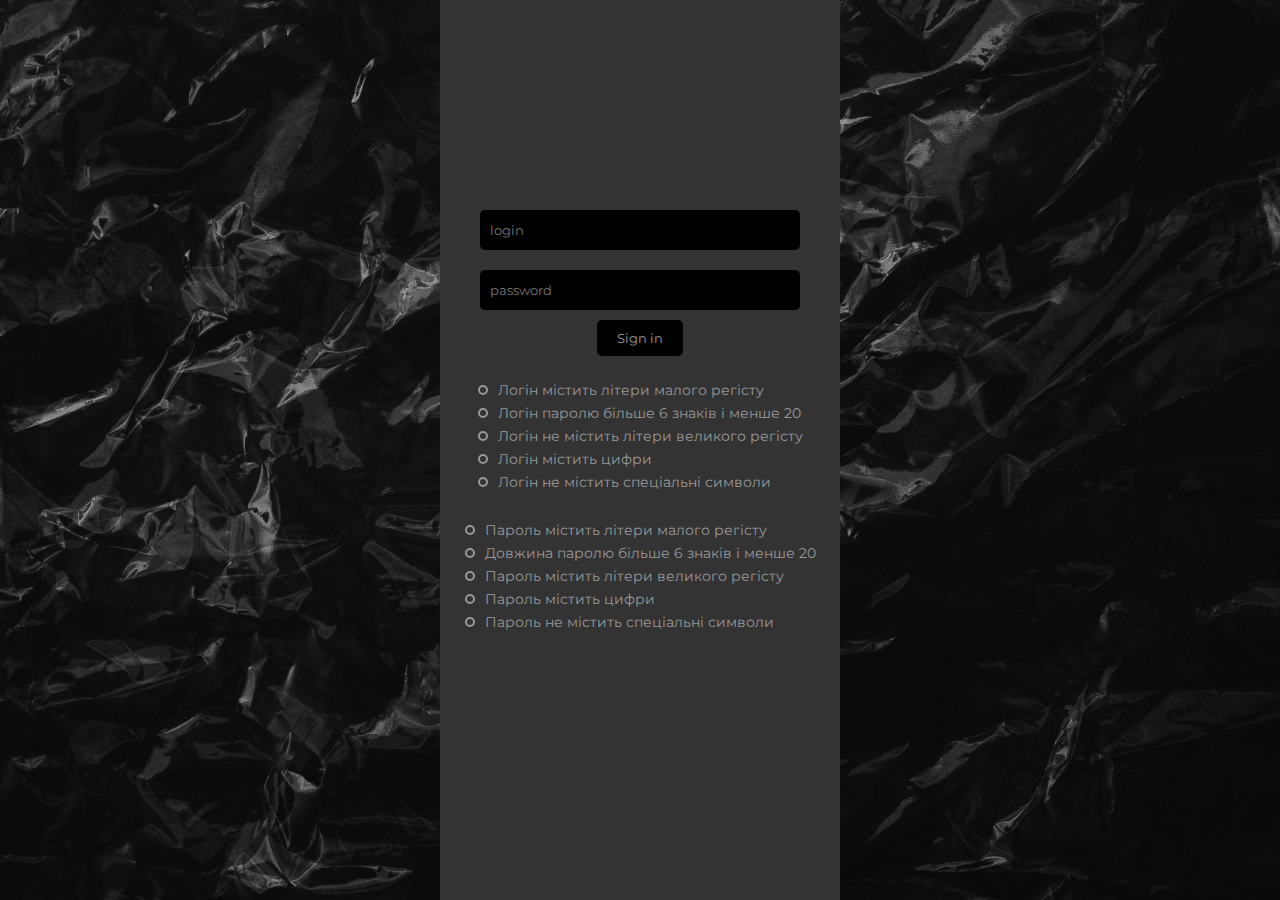
<file: index.html>
<!DOCTYPE html>
<html lang="en">
  <head>
    <meta charset="UTF-8" />
    <meta http-equiv="X-UA-Compatible" content="IE=edge" />
    <meta name="viewport" content="width=device-width, initial-scale=1.0" />
    <title>Document</title>
    <script
      src="https://cdnjs.cloudflare.com/ajax/libs/jquery/3.6.3/jquery.js"
      integrity="sha512-nO7wgHUoWPYGCNriyGzcFwPSF+bPDOR+NvtOYy2wMcWkrnCNPKBcFEkU80XIN14UVja0Gdnff9EmydyLlOL7mQ=="
      crossorigin="anonymous"
    ></script>
    <link rel="stylesheet" href="./style.css">
  </head><link href="https://fonts.googleapis.com/css?family=Montserrat:100,200,300,regular,500,600,700,800,900,100italic,200italic,300italic,italic,500italic,600italic,700italic,800italic,900italic" rel="stylesheet" />
  <body>
    <div class="wrap">
      <div class="form">
        <input type="text" placeholder="login" id="loginInfo" />
        <input type="text" placeholder="password" id="passwordInfo" />
        <button id="signIn">Sign in</button>

        <div class="explain explain_login">
            <div class="row">
                <div class="done" id="log1"></div>
                <p>Логін містить літери малого регісту</p>
            </div>
            <div class="row">
                <div class="done" id="log2"></div>
                <p>Логін паролю більше 6 знаків і менше 20</p>
            </div>
            <div class="row">
                <div class="done" id="log3"></div>
                <p>Логін не містить літери великого регісту</p>
            </div>
            <div class="row">
                <div class="done" id="log4"></div>
                <p>Логін містить цифри</p>
            </div>
            <div class="row">
                <div class="done" id="log5"></div>
                <p>Логін не містить спеціальні символи</p>
            </div>
        </div>

        <div class="explain explain_password">
          <div class="row">
              <div class="done" id="pas1"></div>
              <p>Пароль містить літери малого регісту</p>
          </div>
          <div class="row">
              <div class="done" id="pas2"></div>
              <p>Довжина паролю більше 6 знаків і менше 20</p>
          </div>
          <div class="row">
              <div class="done" id="pas3"></div>
              <p>Пароль містить літери великого регісту</p>
          </div>
          <div class="row">
              <div class="done" id="pas4"></div>
              <p>Пароль містить цифри</p>
          </div>
          <div class="row">
              <div class="done" id="pas5"></div>
              <p>Пароль не містить спеціальні символи</p>
          </div>
      </div>
      </div>
    </div>
    <script src="./main.js"></script>
  </body>
</html>
</file>
<file: style.css>
*{
    margin: 0;
    padding: 0;
    box-sizing: border-box;
    font-family: Montserrat;
}

.wrap{
    width: 100%;
    height: 100vh;
    display: flex;
    justify-content: center;
    align-items: center;
    background: url('marjan-blan-marjanblan-9tqAeLDQT-o-unsplash.jpg');
    background-size: cover;
}

.form{
    display: flex;
    flex-direction: column;
    align-items: center;
    background-color: #333;
    padding-top: 200px;
    color: #999;
    min-width: 400px;
    height: 100vh;
}

.row{
    display: flex;
    align-items: center;
    font-size: 14px;
    margin: 5px 0;
}

.done{
    width: 10px;
    height: 10px;
    border: 2px solid #999;
    border-radius: 50%;
    margin-right: 10px;
}
.explain{
    margin-top: 20px;
}

.form input{
    width: 80%;
    height: 40px;
    margin: 10px;
    padding: 0 10px;
    background-color: #000;
    border: none;
    color: #999;
    outline: none;
    border-radius: 5px;
}

.form button{
    background-color: #000;
    border: none;
    padding: 10px 20px;
    color: #999;
    border-radius: 5px;
}
</file>
